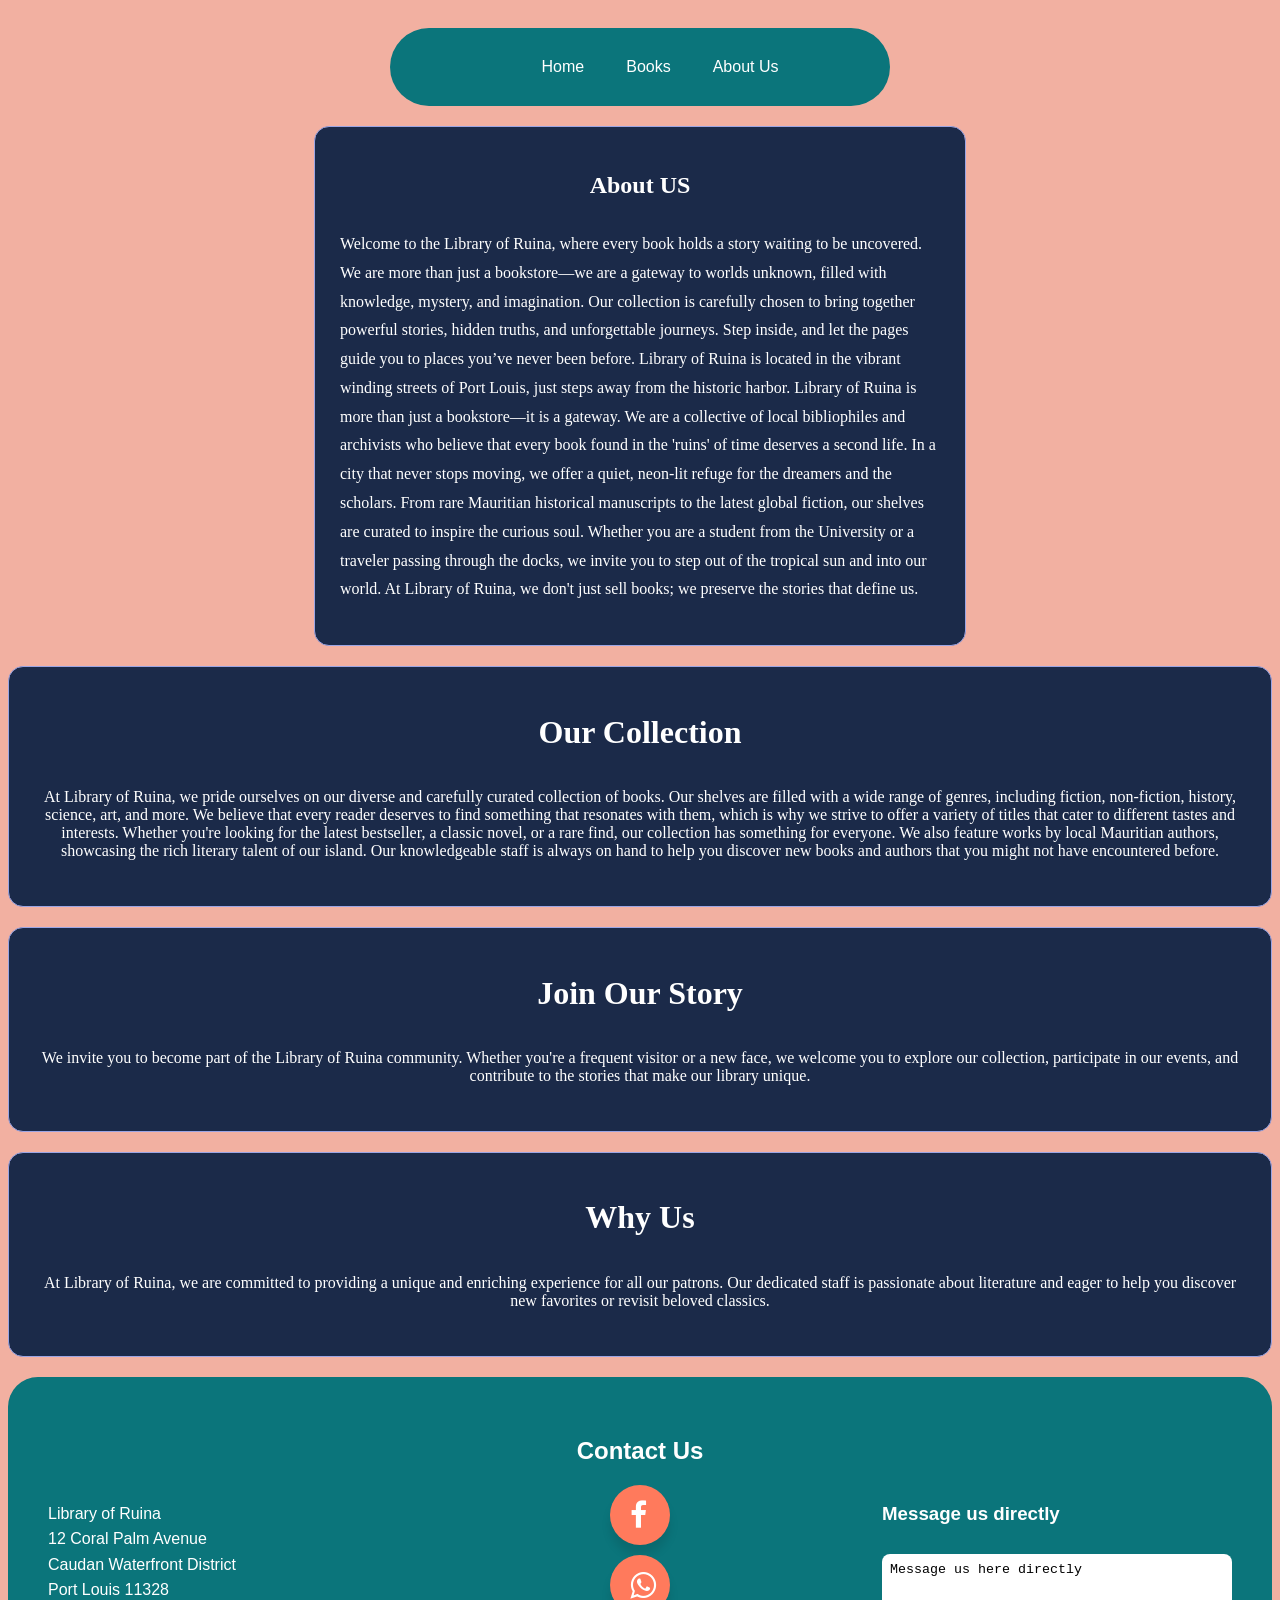
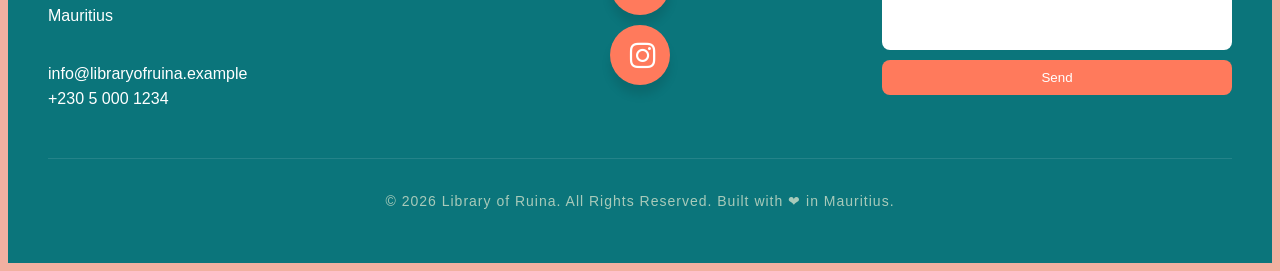
<file: index.html>
<!DOCTYPE html>
<html lang="en">

<head>
    <meta charset="UTF-8">
    <meta name="viewport" content="width=device-width, initial-scale=1.0">
    <title>About Us - Library of Ruina</title>

    <link rel="stylesheet" href="about.css">
    <link rel="stylesheet" href="foot_nav.css">
    <link rel="stylesheet" href="https://cdnjs.cloudflare.com/ajax/libs/font-awesome/4.7.0/css/font-awesome.min.css">

</head>

<body>

    <div class="navclass">
        <nav class="navbar">
            <ul>
                <li><a href="main.html">Home</a></li>
                <li><a href="books.xml">Books</a></li>
                <li><a href="index.html">About Us</a></li>
            </ul>
        </nav>
    </div>

    <div class="about-section">
        <div class="about-box">
            <h2>About US</h2>
            <p>
                Welcome to the Library of Ruina, where every book holds a story waiting to be uncovered. We are more than just a bookstore—we are a gateway to worlds unknown, filled with knowledge, mystery, and imagination. Our collection is carefully chosen to bring
                together powerful stories, hidden truths, and unforgettable journeys. Step inside, and let the pages guide you to places you’ve never been before. Library of Ruina is located in the vibrant winding streets of Port Louis, just steps away
                from the historic harbor. Library of Ruina is more than just a bookstore—it is a gateway. We are a collective of local bibliophiles and archivists who believe that every book found in the 'ruins' of time deserves a second life. In a city
                that never stops moving, we offer a quiet, neon-lit refuge for the dreamers and the scholars. From rare Mauritian historical manuscripts to the latest global fiction, our shelves are curated to inspire the curious soul. Whether you are
                a student from the University or a traveler passing through the docks, we invite you to step out of the tropical sun and into our world. At Library of Ruina, we don't just sell books; we preserve the stories that define us.
            </p>
        </div>
    </div>

    <div class="about-info-box">
        <h1>Our Collection</h1>
        <p>
            At Library of Ruina, we pride ourselves on our diverse and carefully curated collection of books. Our shelves are filled with a wide range of genres, including fiction, non-fiction, history, science, art, and more. We believe that every reader deserves
            to find something that resonates with them, which is why we strive to offer a variety of titles that cater to different tastes and interests. Whether you're looking for the latest bestseller, a classic novel, or a rare find, our collection
            has something for everyone. We also feature works by local Mauritian authors, showcasing the rich literary talent of our island. Our knowledgeable staff is always on hand to help you discover new books and authors that you might not have encountered
            before.
        </p>
    </div>
    <div class="about-info-box">
        <h1>Join Our Story</h1>
        <p>
            We invite you to become part of the Library of Ruina community. Whether you're a frequent visitor or a new face, we welcome you to explore our collection, participate in our events, and contribute to the stories that make our library unique.
        </p>
    </div>
    <div class="about-info-box">
        <h1>Why Us</h1>
        <p>
            At Library of Ruina, we are committed to providing a unique and enriching experience for all our patrons. Our dedicated staff is passionate about literature and eager to help you discover new favorites or revisit beloved classics.
        </p>
    </div>


    <footer>
        <div class="footer-heading">
            <h2>Contact Us</h2>
        </div>

        <div class="footer-section">


            <div class="location">
                <p>Library of Ruina
                    <br>12 Coral Palm Avenue
                    <br>Caudan Waterfront District
                    <br>Port Louis 11328
                    <br>Mauritius
                </p>

                <p>info@libraryofruina.example
                    <br>+230 5 000 1234
                </p>
            </div>

            <div class="socials">
                <div class="wrapper1">
                    <div class="button">
                        <div class="icon">
                            <i class="fa fa-facebook-f"></i>
                        </div>
                        <span>Facebook</span>
                    </div>

                    <div class="button">
                        <div class="icon">
                            <i class="fa fa-whatsapp"></i>
                        </div>
                        <span>Whatsapp</span>
                    </div>

                    <div class="button">
                        <div class="icon">
                            <i class="fa fa-instagram"></i>
                        </div>
                        <span>Instagram</span>
                    </div>
                </div>
            </div>

            <div class="direct_contact">
                <h3>Message us directly</h3>
                <textarea name="" id="">Message us here directly</textarea>
                <button>Send</button>
            </div>

        </div>
        <div class="footer-bottom">
            <p>&copy; 2026 Library of Ruina. All Rights Reserved. Built with <span>&#10084;</span> in Mauritius.</p>
        </div>

    </footer>
</body>

</html>
</file>
<file: about.css>
body {
    font-family: Arial, sans-serif;
    background-color: #f2b0a1;
}

.about-section {
    display: flex;
    justify-content: center;
}

/* About Box */

.about-box {
    display: flex;
    flex-direction: column;
    padding: 25px;
    max-width: 600px;
    border-radius: 15px;
    background-color: #1B2A49;
    border: 1px solid #9ca5e4;
    transition: transform 0.2s;
    margin-bottom: 20px;
}

.about-box h2 {
    text-align: center;
    color: white;
    font-family: 'Georgia', serif;
    margin-bottom: 15px;
}

.about-box p {
    line-height: 1.8;
    color: white;
    font-family: 'Times New Roman', Times, serif;
    font-size: medium;
}



.about-box:hover {
    box-shadow: 0 0 25px rgba(61, 150, 228, 0.7);
    /* stronger hover glow */
    transform: translateY(-5px);
}


.about-info-box {
    display: flex;
    flex-direction: column;
    align-items: center;
    padding: 25px;
    border-radius: 15px;
    background-color: #1B2A49;
    border: 1px solid #9ca5e4;
    transition: transform 0.2s;
    padding-bottom: 30px;
    padding-top: 25px;
    box-sizing: border-box;
    margin-bottom: 20px;
}

.about-info-box h1 {
    color: white;
    font-family: 'Georgia', serif;
}

.about-info-box p {
    color: white;
    font-family: 'Times New Roman', Times, serif;
    font-size: medium;
    text-align: center;
}

.about-info-box:hover {
    box-shadow: 0 0 25px rgba(96, 139, 233, 0.7);
    /* stronger hover glow */
    transform: translateY(-5px);
}
</file>
<file: foot_nav.css>
.navbar {
    display: flex;
    justify-content: center;
    border-radius: 40px;
    width: 500px;
    margin: 0;
    padding: 0;
    background-color: #0b757b;
}

.navclass {
    display: flex;
    justify-content: center;
    padding-top: 20px;
    margin-bottom: 20px;
}

.navbar ul{
    display: flex;
    list-style: none;
     
}

.navbar ul li {
    padding-right: 5px;
    padding-left: 5px;
}

.navbar ul li a {
    display: flex;
    border-radius: 35px;
    color: white;
    text-align: center;
    padding: 14px 16px;
    text-decoration: none;
    transition: transform 0.3s, box-shadow 0.3s;
}

.navbar ul li a:hover {
    background-color: #77dad7;
    transform: translateY(-5px);
}

.socials {
    display: flex;
    flex-direction: column;
    justify-content: center;
    align-items: center;  
    height: 100%;
    width: 100%;
    gap: 20px;       
}

.wrapper1 {
    display: flex;
    flex-direction: column; /* This stacks the children vertically */
    align-items: center;
    gap: 10px;
    text-align: center;    /* center the inline-blocks */
}

.wrapper1 .button {
    display: flex;          /* Changed from inline-block */
    align-items: center;
    height: 60px;
    width: 60px;
    margin-bottom: 0;
    overflow: hidden;
    background-color: #ff7a5c;
    border-radius: 50px;
    cursor: pointer;
    box-shadow: 0px 10px 10px rgba(0, 0, 0, 0.1);
    transition: width 0.3s ease;
}

.wrapper1 .button:hover {
    width: 200px;
}
.wrapper1 .button span {
    font-size: 20px;
    font-weight: 500;
    margin-left: 10px;
    white-space: nowrap;
    opacity: 0;                /* hide initially */
    transition: opacity 0.4s ease;
}


.wrapper1 .button:hover span {
    padding-right: 20px;
    opacity: 1;           /* make the text visible */
}

.wrapper1 .button .icon {
    display: inline-block;
    height: 60px;
    width: 60px;
    padding-left: 20px;
    text-align: center;
    border-radius: 50px;
    box-sizing: border-box;
    line-height: 60px;
}

.wrapper1 .button .icon i {
    font-size: 30px;
    line-height: 60px;
}


footer {
    background-color: #0b757b;
    padding: 40px;
    border-top-left-radius: 30px;
    border-top-right-radius: 30px;
    color: white;
}

.footer-heading {
    text-align: center; 
    margin-bottom: 12px;
}

.footer-section {
    display: flex;
    flex-direction: row;
    justify-content: space-between;
    align-items: flex-start;
    gap: 25px;
}

.footer-section > div {
    flex: 1;                         /* each column takes equal space */
    max-width: 350px;                /* prevent columns from being too wide */
}

/* Address block */
.location {
    display: flex;
    flex-direction: column;
    max-width: 250px;
    line-height: 1.6;
   
}


/* Message box area */
.direct_contact {
    display: flex;
    flex-direction: column;
    gap: 10px;
    max-width: 250px;
   
}

.direct_contact textarea {
    resize: none;
    height: 80px;
    padding: 8px;
    border-radius: 8px;
    border: none;
}

.direct_contact button {
    background-color: #ff7a5c;
    border: none;
    padding: 10px;
    border-radius: 8px;
    color: white;
    cursor: pointer;
}

.direct_contact button:hover {
    background-color: #8e4e40;
}

.footer-bottom {
    border-top: 1px solid rgba(255, 255, 255, 0.1); /* Subtle line above */
    margin-top: 30px;
    padding-top: 20px;
    text-align: center;
    font-size: 14px;
    color: #a8caba; /* Using a softer color */
    letter-spacing: 1px;
}
</file>
